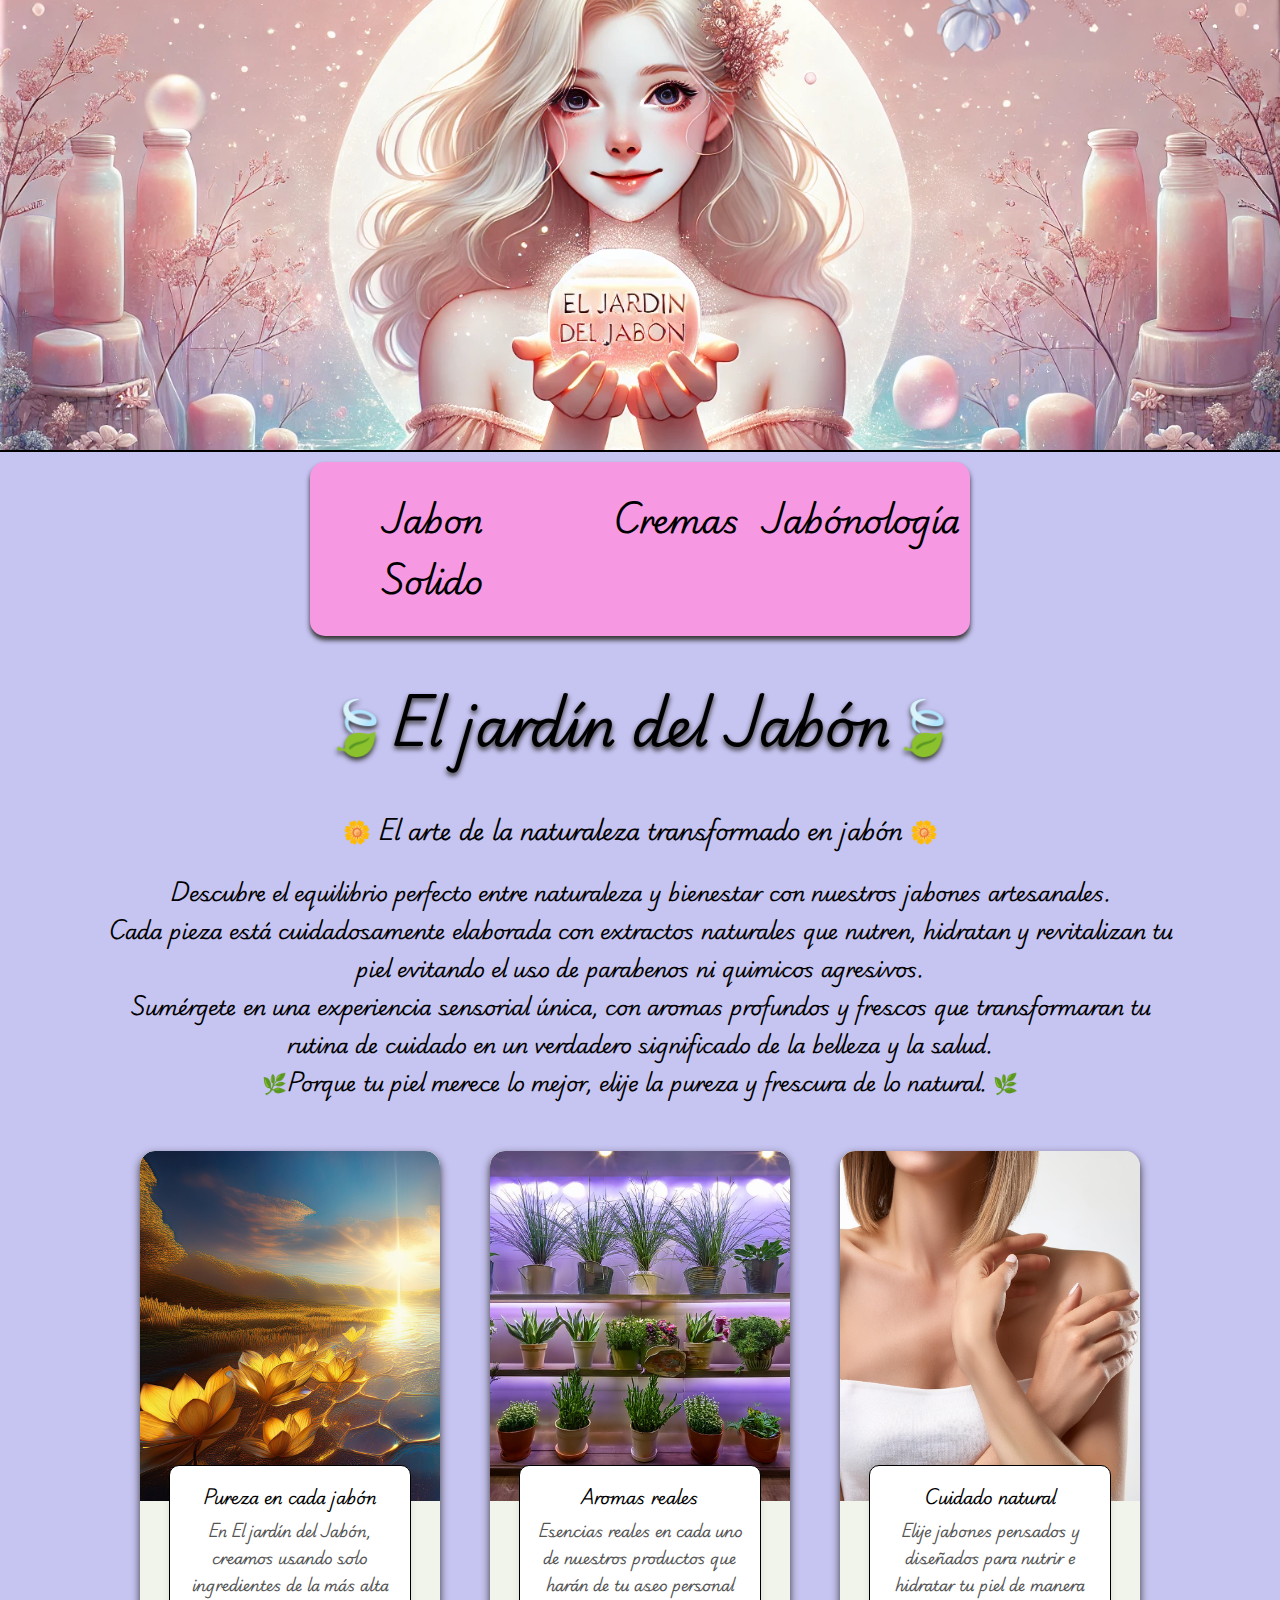
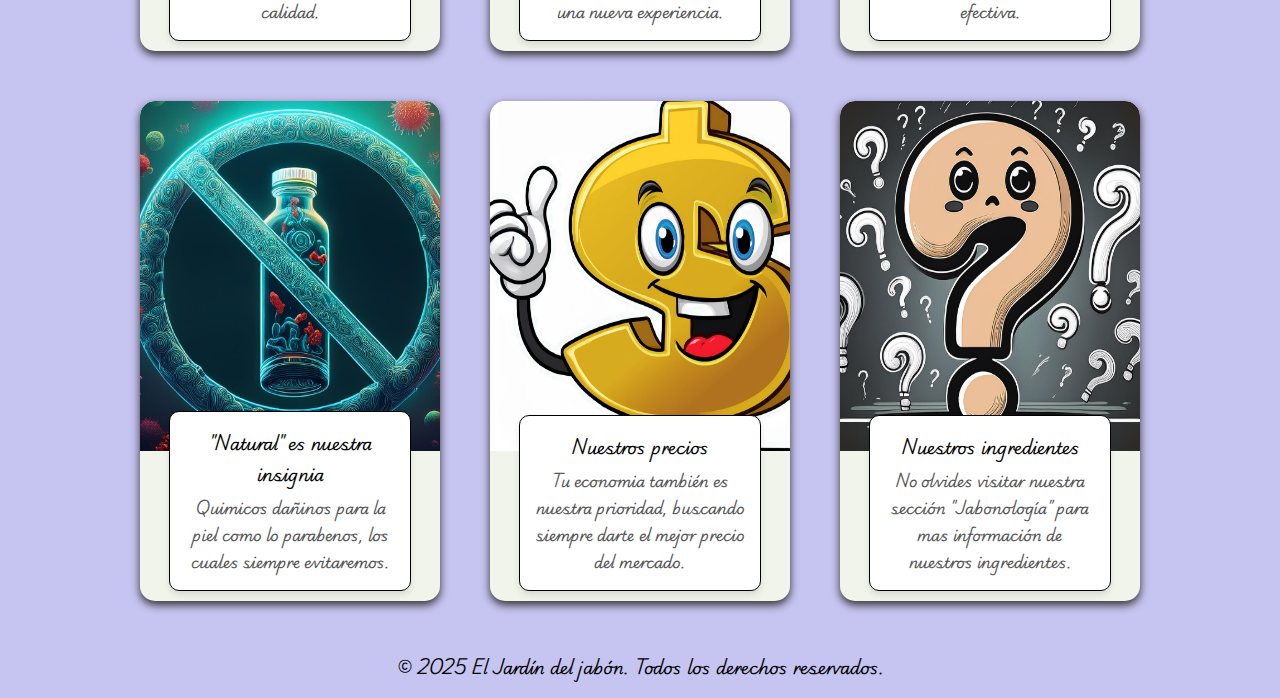
<file: index.html>
<!DOCTYPE html>
<html lang="en">
<head>
    <meta charset="UTF-8">
    <meta name="viewport" content="width=device-width, initial-scale=1.0">
    <link rel="stylesheet" href="estilos.css">
    <title>El Jardín del Jabón</title>
    <link rel="icon" href="/imagenes/favicon-32x32.png" type="image/png">
    <link rel="preconnect" href="https://fonts.googleapis.com">
    <link rel="preconnect" href="https://fonts.gstatic.com" crossorigin>
    <link href="https://fonts.googleapis.com/css2?family=Playwrite+AU+SA:wght@100..400&display=swap" rel="stylesheet">
    <link rel="preconnect" href="https://fonts.googleapis.com">
    <link rel="preconnect" href="https://fonts.gstatic.com" crossorigin>
    <link href="https://fonts.googleapis.com/css2?family=Playwrite+AU+SA:wght@100..400&family=Playwrite+IN:wght@100..400&display=swap" rel="stylesheet">
</head>
<body>

    <header>

    </header>

    <nav class="navbar">
        <button class="menu-toggle">☰</button>
        <ul class="nav-links">
            <li><a href="productos.html">Jabon Solido</a></li>
            <li><a href="cremas.html">Cremas</a></li>
            <li><a href="ingredientes.html">Jabónología</a></li>
            <!-- <li><a href="contacto.html">Contacto</a></li>   -->
        </ul>
    </nav>

    <section>
        <h1 class="inicio">&#x1F343;El jardín del Jabón&#x1F343;</h1>
        <h3 style="text-align: center; font-size: 1.4em;">&#x1F33C; El arte de la naturaleza transformado en jabón &#x1F33C;</h3>
        <p class="descripcion">Descubre el equilibrio perfecto entre naturaleza y bienestar con nuestros jabones 
        artesanales. <br>Cada pieza está cuidadosamente elaborada con extractos naturales que nutren, hidratan y 
        revitalizan tu piel evitando el uso de parabenos ni quimicos agresivos.
        <br>Sumérgete en una experiencia sensorial única, con aromas profundos y frescos que transformaran tu rutina de
        cuidado en un verdadero significado de la belleza y la salud.
        <br>&#x1F33F;Porque tu piel merece lo mejor, elije la pureza y frescura de lo natural. &#x1F33F;
        </p>
    </section>

    <body>
        <div class="product-grid">

            <div class="card">
                <img src="imagenes/pureza.png">
                <div class="text-box">
                    <h3>Pureza en cada jabón</h3>
                    <p>
                        En El jardín del Jabón, creamos usando solo ingredientes de la más alta calidad.
                    </p>
                </div>
            </div>

            <div class="card">
                <img src="imagenes/plantas.png">
                <div class="text-box">
                    <h3>Aromas reales</h3>
                    <p>Esencias reales en cada uno de nuestros productos que harán de tu aseo personal una nueva experiencia.
                    </p>
                </div>
            </div>

            <div class="card">
                <img src="imagenes/salud.png">
                <div class="text-box">
                    <h3>Cuidado natural</h3>
                    <p>Elije jabones pensados y diseñados para nutrir e hidratar tu piel de manera efectiva.
                    </p>
                </div>
            </div>

            <div class="card">
                <img src="imagenes/quimicos.png">
                <div class="text-box">
                    <h3>"Natural" es nuestra insignia</h3>
                    <p>
                Quimicos dañinos para la piel como lo parabenos, los cuales siempre evitaremos. 
                    </p>
                </div>
            </div>

            <div class="card">
                <img src="imagenes/money.png">
                <div class="text-box">
                    <h3>Nuestros precios</h3>
                    <p>Tu economia también es nuestra prioridad, buscando siempre darte el mejor precio del mercado.</p>
                </div>
            </div>

            <div class="card">
                <img src="imagenes/dudas.png">
                <div class="text-box">
                    <h3>Nuestros ingredientes</h3>
                    <p>No olvides visitar nuestra sección "Jabonología" para mas información de nuestros ingredientes.
                    </p>
                </div>
            </div>

        </div>
    </body>

    <footer class="footer">
        <p>&copy; 2025 El Jardín del jabón. Todos los derechos reservados.</p>
    </footer>

    <script src="codigo.js" defer></script>
</body>
</html>
</file>
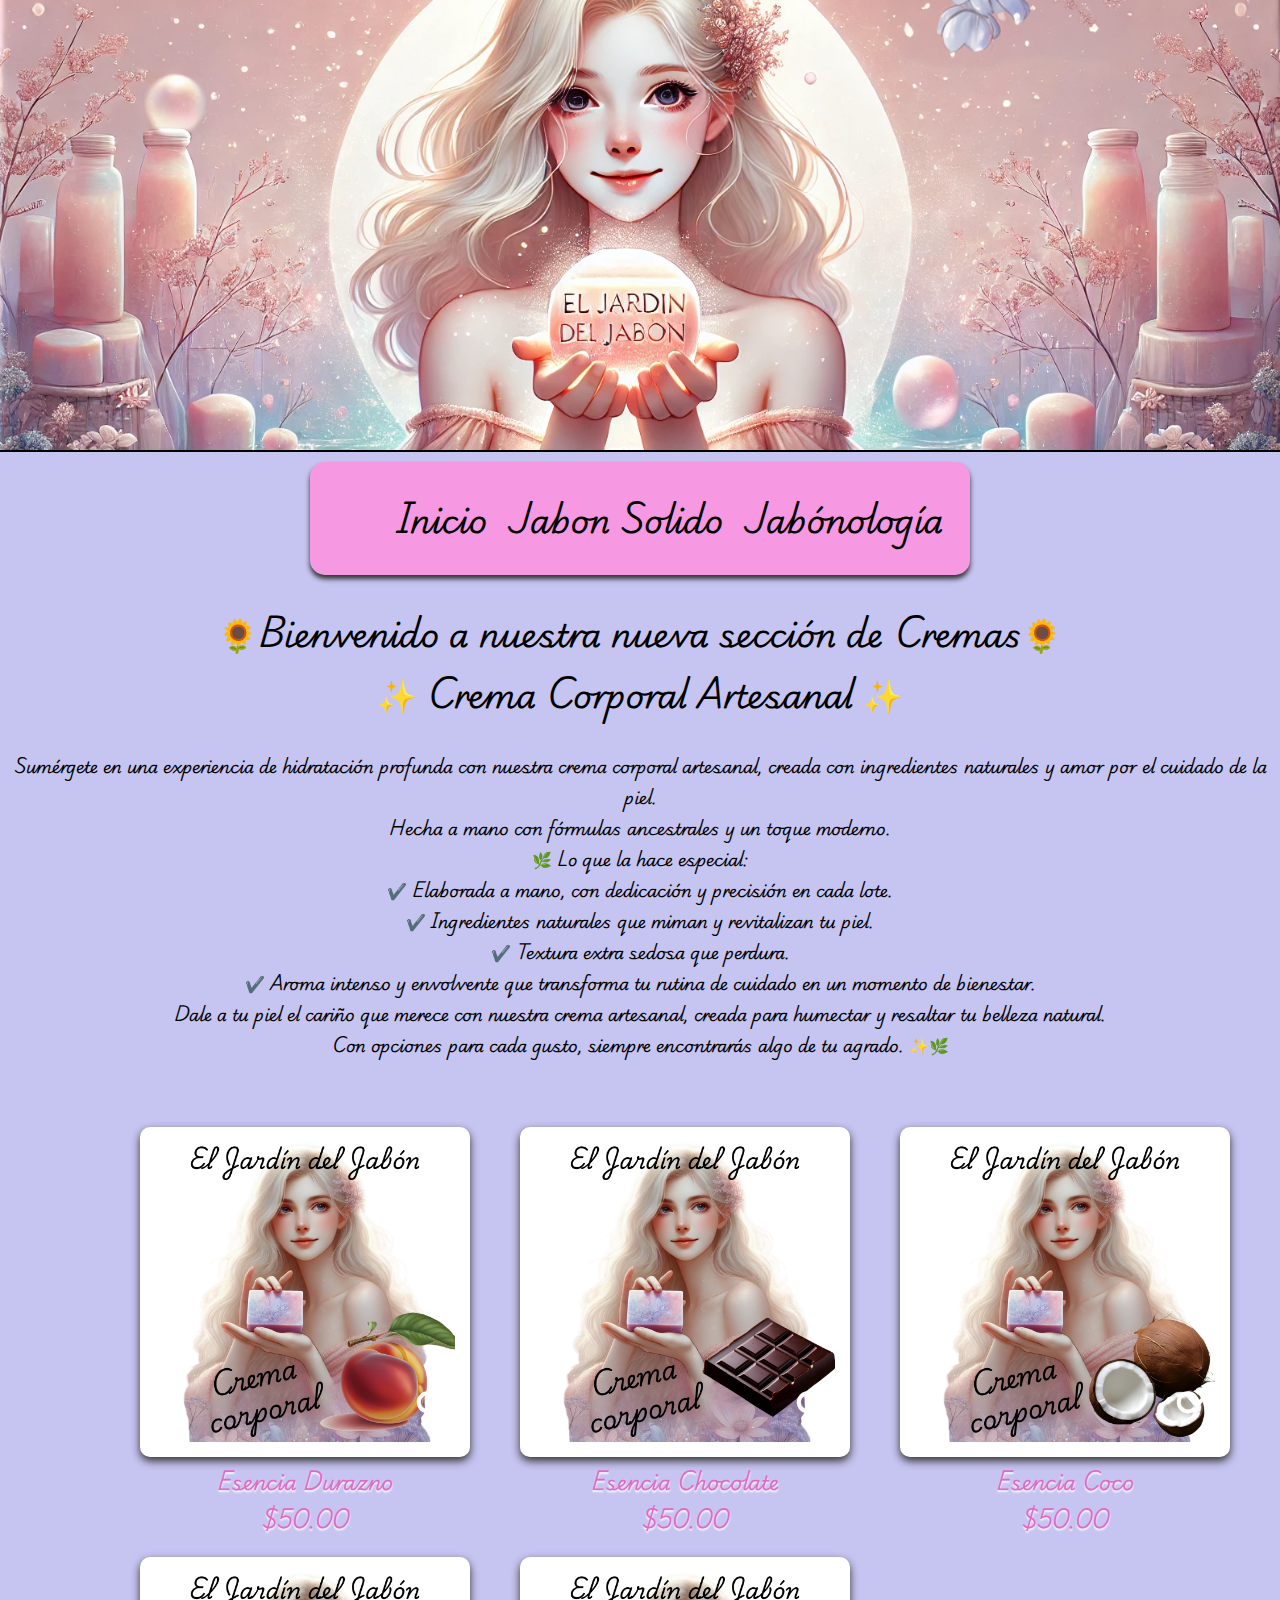
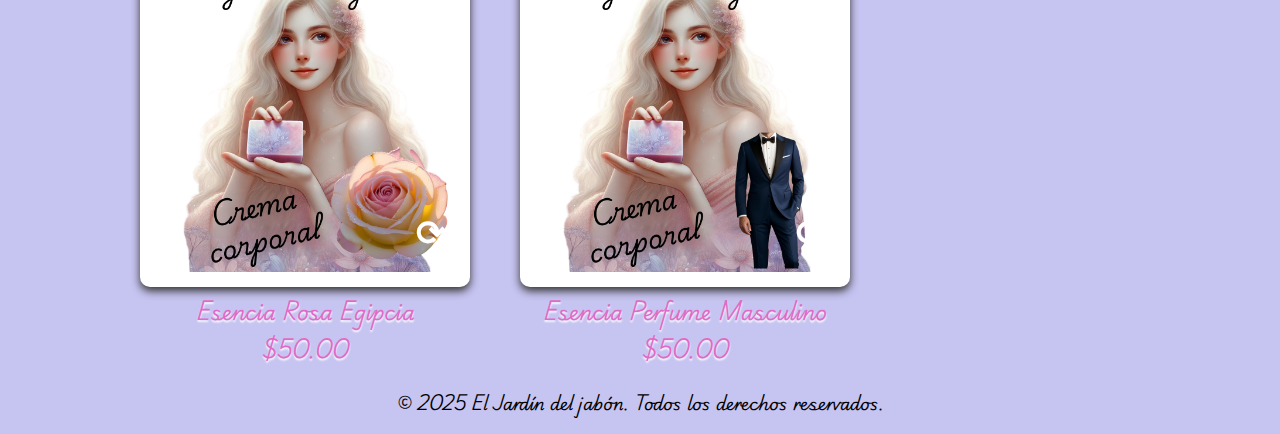
<file: cremas.html>
<!DOCTYPE html>
<html lang="en">
<head>
    <meta charset="UTF-8">
    <meta name="viewport" content="width=device-width, initial-scale=1.0">
    <link rel="stylesheet" href="estilos.css">
    <title>Cremas</title>
    <link rel="icon" href="/imagenes/favicon-32x32.png" type="image/png">
    <link rel="preconnect" href="https://fonts.googleapis.com">
    <link rel="preconnect" href="https://fonts.gstatic.com" crossorigin>
    <link href="https://fonts.googleapis.com/css2?family=Playwrite+AU+SA:wght@100..400&display=swap" rel="stylesheet">
    <link rel="preconnect" href="https://fonts.googleapis.com">
    <link rel="preconnect" href="https://fonts.gstatic.com" crossorigin>
    <link href="https://fonts.googleapis.com/css2?family=Playwrite+AU+SA:wght@100..400&family=Playwrite+IN:wght@100..400&display=swap" rel="stylesheet">
</head>
<body>
    <header>

    </header>

    <nav class="navbar">
        <button class="menu-toggle">☰</button>
        <ul class="nav-links">
            <li><a href="index.html">Inicio</a></li>
            <li><a href="productos.html">Jabon Solido</a></li>
            <li><a href="ingredientes.html">Jabónología</a></li>
        </ul>
    </nav>

    <section>
        <h2 style="text-align: center; font-size: 2rem;">
            &#x1F33B;Bienvenido a nuestra nueva sección de Cremas&#x1F33B; <br>
            ✨ Crema Corporal Artesanal ✨</h2>
        <p style="text-align: center; font-weight: bold;">

            Sumérgete en una experiencia de hidratación profunda con nuestra crema corporal artesanal, creada con 
            ingredientes naturales y amor por el cuidado de la piel. <br> Hecha a mano con fórmulas ancestrales y un toque 
            moderno.

            <br> 🌿 Lo que la hace especial: <br>
            ✔️ Elaborada a mano, con dedicación y precisión en cada lote. <br>
            ✔️ Ingredientes naturales que miman y revitalizan tu piel. <br>
            ✔️ Textura extra sedosa que perdura. <br>
            ✔️ Aroma intenso y envolvente que transforma tu rutina de cuidado en un momento de bienestar. <br>

            Dale a tu piel el cariño que merece con nuestra crema artesanal, creada para humectar y resaltar 
            tu belleza natural. <br>
            Con opciones para cada gusto, siempre encontrarás algo de tu agrado. ✨🌿
        </p>
    </section> <br>


    <div class="product-grid">

        <div class="producto">
            <div class="product-image" onclick="flipImage(this)">
                <img class="front" src="imagenes/durazno.png">
                <span class="flip-icon">&#x27F3;</span>
                <div class="back">
                    <p>
                        Ingredientes: <br>
                        Agua destilada. <br>
                        Aceite de almendra. <br>
                        Manteca de coco. <br>
                        Olilvem mil. <br>
                        Glicerina liquida 100% vegetal. <br>
                        Cosgar (conservador). <br>
                        Aceite esencial.
                    </p>
                </div>
            </div>
            <p class="product-name">
                Esencia Durazno
                <br> $50.00
            </p>
        </div>

        <div class="producto">
            <div class="product-image" onclick="flipImage(this)">
                <img class="front" src="imagenes/chocolate.png">
                <span class="flip-icon">&#x27F3;</span>
                <div class="back">
                    <p>
                        Ingredientes: <br>
                        Agua destilada. <br>
                        Aceite de almendra. <br>
                        Manteca de coco. <br>
                        Olilvem mil. <br>
                        Glicerina liquida 100% vegetal. <br>
                        Cosgar (conservador). <br>
                        Aceite esencial.
                    </p>
                </div>
            </div>
            <p class="product-name">
                Esencia Chocolate
                <br> $50.00
            </p>
        </div>

        <div class="producto">
            <div class="product-image" onclick="flipImage(this)">
                <img class="front" src="imagenes/coco.png">
                <span class="flip-icon">&#x27F3;</span>
                <div class="back">
                    <p>
                        Ingredientes: <br>
                        Agua destilada. <br>
                        Aceite de almendra. <br>
                        Manteca de coco. <br>
                        Olilvem mil. <br>
                        Glicerina liquida 100% vegetal. <br>
                        Cosgar (conservador). <br>
                        Aceite esencial.
                    </p>
                </div>
            </div>
            <p class="product-name">
                Esencia Coco
                <br> $50.00
            </p>
        </div>

        <div class="producto">
            <div class="product-image" onclick="flipImage(this)">
                <img class="front" src="imagenes/rosaegipcia.png">
                <span class="flip-icon">&#x27F3;</span>
                <div class="back">
                    <p>
                        Ingredientes: <br>
                        Agua destilada. <br>
                        Aceite de almendra. <br>
                        Manteca de coco. <br>
                        Olilvem mil. <br>
                        Glicerina liquida 100% vegetal. <br>
                        Cosgar (conservador). <br>
                        Aceite esencial.
                    </p>
                </div>
            </div>
            <p class="product-name">
                Esencia Rosa Egipcia
                <br> $50.00
            </p>
        </div>

        <div class="producto">
            <div class="product-image" onclick="flipImage(this)">
                <img class="front" src="imagenes/caballeros.png">
                <span class="flip-icon">&#x27F3;</span>
                <div class="back">
                    <p>
                        Ingredientes: <br>
                        Agua destilada. <br>
                        Aceite de almendra. <br>
                        Manteca de coco. <br>
                        Olilvem mil. <br>
                        Glicerina liquida 100% vegetal. <br>
                        Cosgar (conservador). <br>
                        Aceite esencial.
                    </p>
                </div>
            </div>
            <p class="product-name">
                Esencia Perfume Masculino
                <br> $50.00
            </p>
        </div>

    </div>

    <footer class="footer">
        <p>&copy; 2025 El Jardín del jabón. Todos los derechos reservados.</p>
    </footer>

    <script src="codigo.js" defer></script>
</body>
</html>
</file>
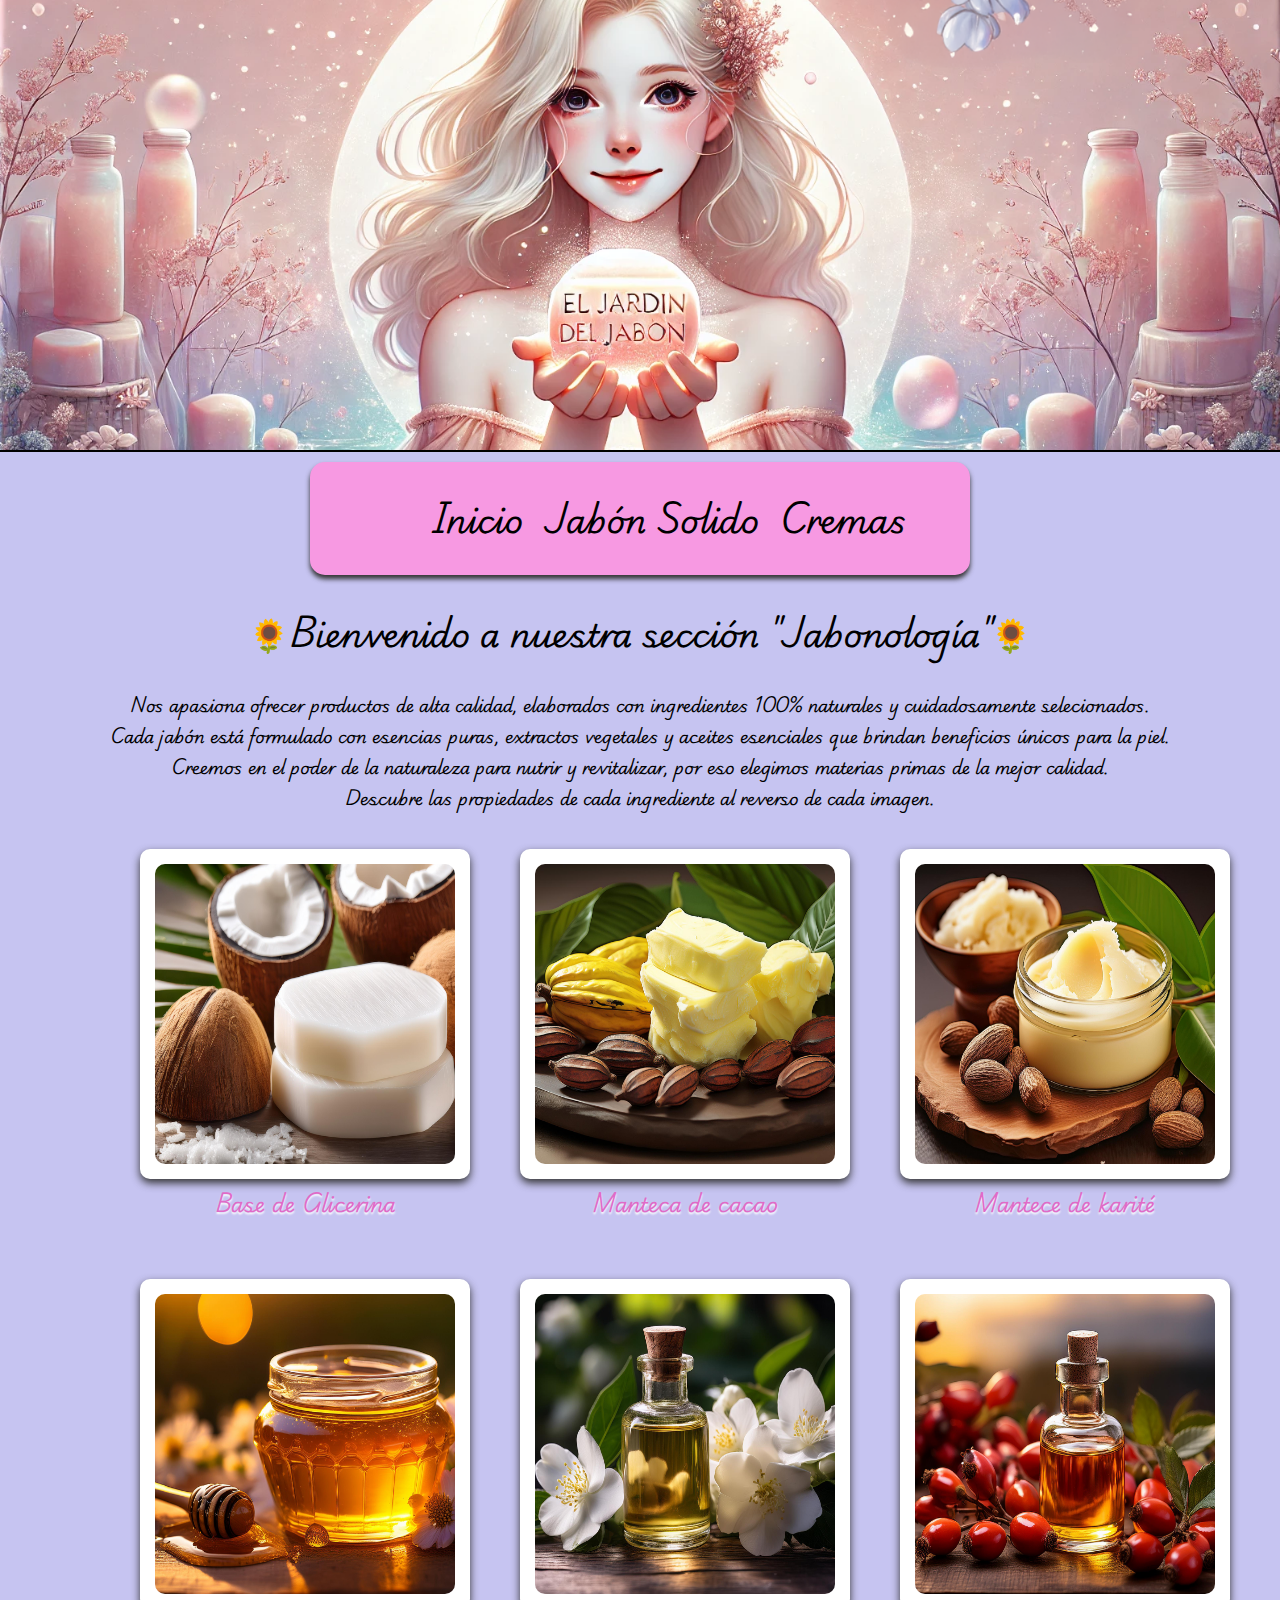
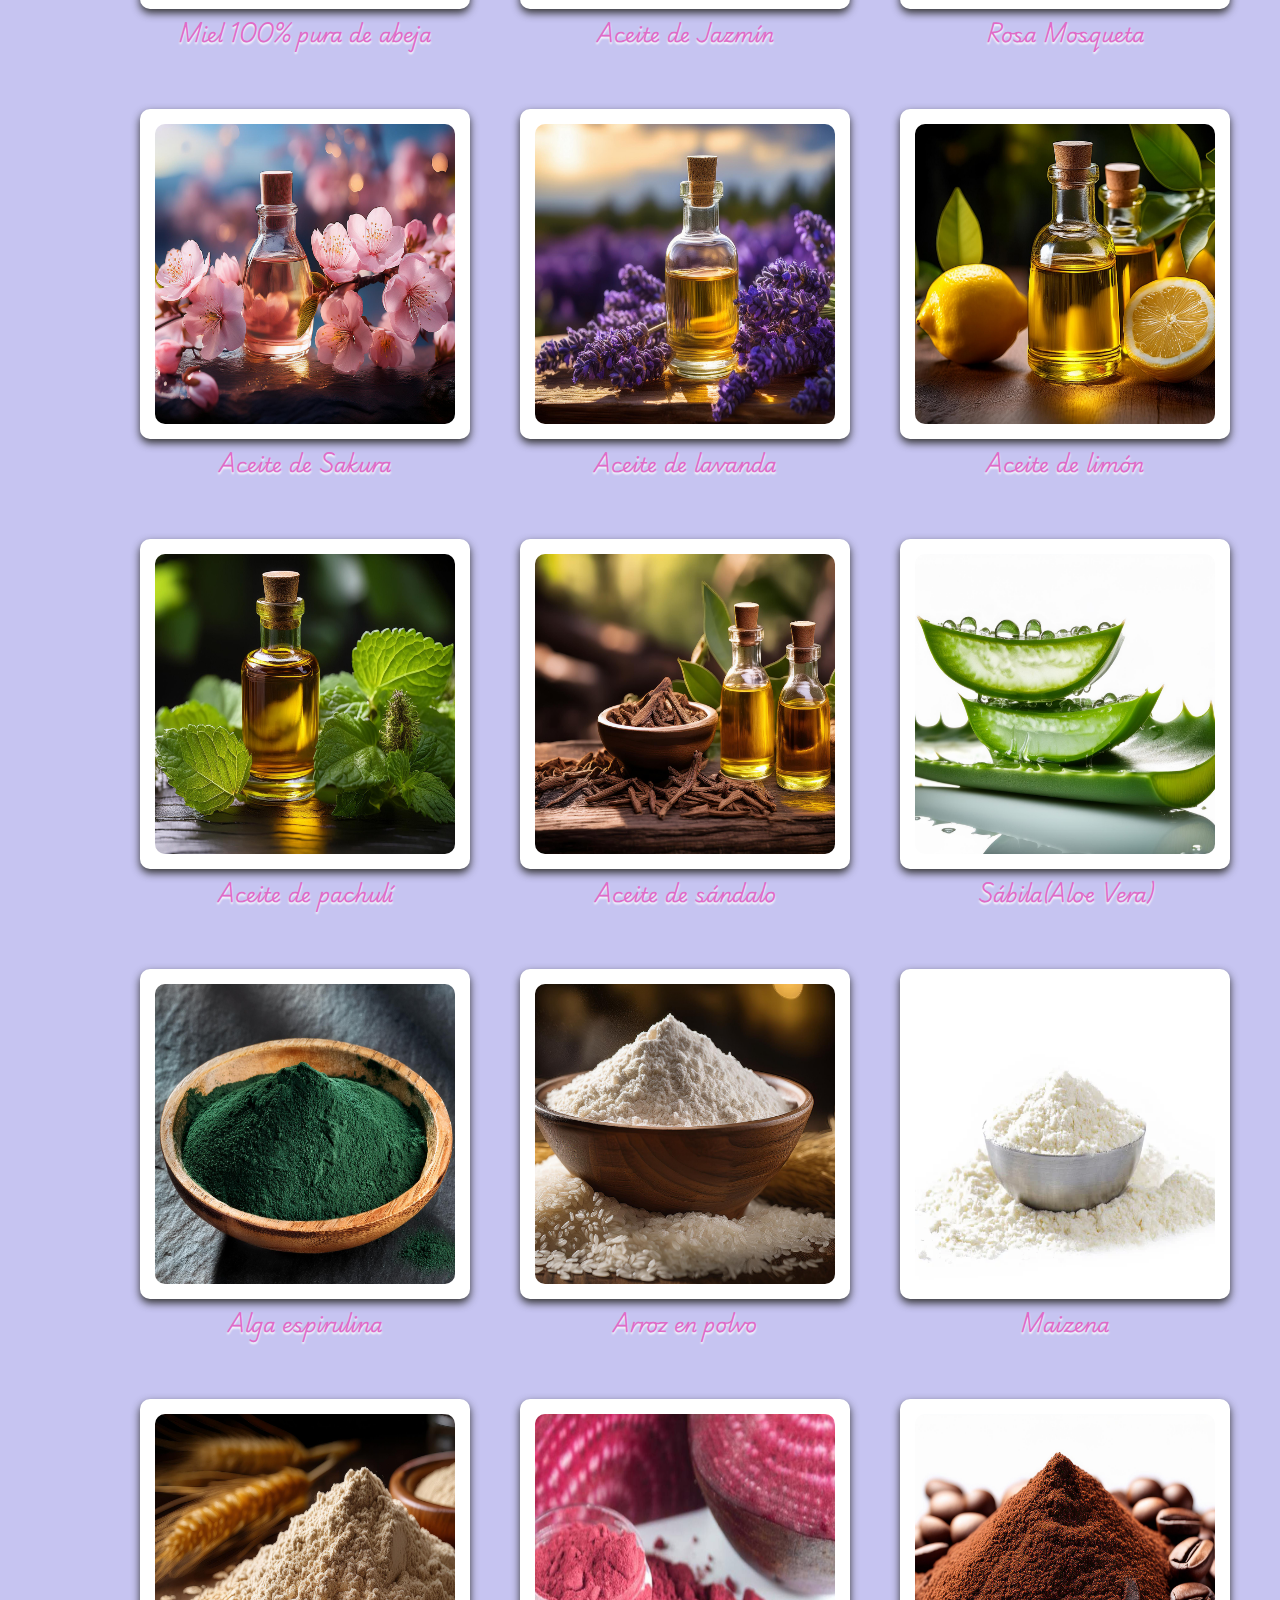
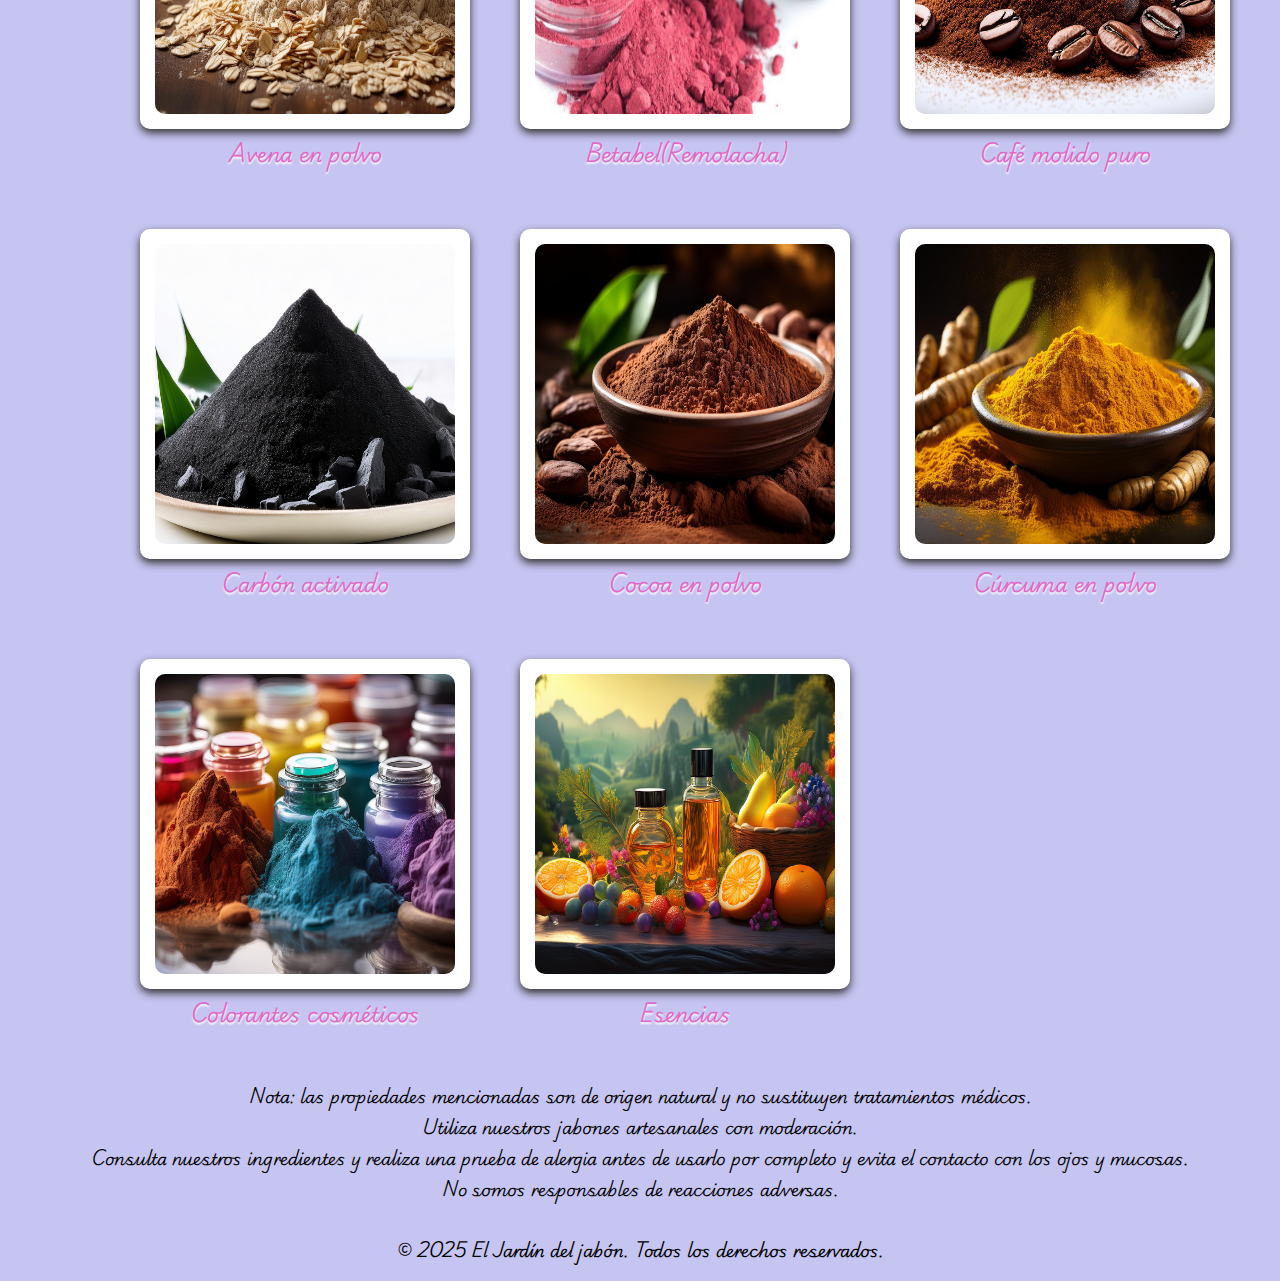
<file: ingredientes.html>
<!DOCTYPE html>
<html lang="en">
<head>
    <meta charset="UTF-8">
    <meta name="viewport" content="width=device-width, initial-scale=1.0">
    <title>Jabonología</title>
    <link rel="stylesheet" href="estilos.css">
    <link rel="icon" href="/imagenes/favicon-32x32.png" type="image/png">
    <link rel="preconnect" href="https://fonts.googleapis.com">
    <link rel="preconnect" href="https://fonts.gstatic.com" crossorigin>
    <link href="https://fonts.googleapis.com/css2?family=Playwrite+AU+SA:wght@100..400&display=swap" rel="stylesheet">
    <link rel="preconnect" href="https://fonts.googleapis.com">
    <link rel="preconnect" href="https://fonts.gstatic.com" crossorigin>
    <link href="https://fonts.googleapis.com/css2?family=Playwrite+AU+SA:wght@100..400&family=Playwrite+IN:wght@100..400&display=swap" rel="stylesheet">
</head>
<body>

    <header>

    </header>

    <nav class="navbar">
        <button class="menu-toggle">☰</button>
        <ul class="nav-links">
            <li><a href="index.html">Inicio</a></li>
            <li><a href="productos.html">Jabón Solido</a></li>
            <li><a href="cremas.html">Cremas</a></li>
            <!-- <li><a href="contacto.html">Contacto</a></li> -->
        </ul>
    </nav>

    <section>
        <h2 style="text-align: center; font-size: 2rem;">
            &#x1F33B;Bienvenido a nuestra sección "Jabonología"&#x1F33B;</h2>
        <p style="text-align: center;">
            Nos apasiona ofrecer productos de alta calidad, elaborados con ingredientes 100% naturales
            y cuidadosamente selecionados. <br> Cada jabón está formulado con esencias puras, extractos vegetales
            y aceites esenciales que brindan beneficios únicos para la piel. <br> Creemos en el poder de la naturaleza
            para nutrir y revitalizar, por eso elegimos materias primas de la mejor calidad. <br> Descubre las propiedades
            de cada ingrediente al reverso de cada imagen.
        </p>
    </section>

    <div class="product-grid">
        <div class="producto">   <!--1 - 21 -->
            <div class="product-image" onclick="flipImage(this)">
                <img class="front" src="imagenes/glicerina.png">
                <div class="back">
                    <p>Blanca o traslucida. <br> Ademas de mantener la hidratación y retener la humedad la base de glicerina no contiene productos quimicos
                        agresivos, es una excelente alternativa a los jabones tradicionales, por otro lado ayuda a regular el pH lo 
                        cual es crucial para una piel sana.
                    </p>
                </div>
            </div>
            <p class="product-name">Base de Glicerina</p>
        </div>

        <div class="producto">   <!--9 - 21 -->
            <div class="product-image" onclick="flipImage(this)">
                <img class="front" src="imagenes/cacao.png">
                <div class="back">
                    <p><br><br>Extraída de las semillas del cacao, nutre y protege contra la resequedad en la piel
                        en profundidad manteniendola suave y elástica. <br> Un aditivo perfecto en algunas de 
                        nuestras opciones disponibles.
                    </p>
                </div>
            </div>
            <p class="product-name">Manteca de cacao</p>
        </div>

            <div class="producto">   <!--13 - 21 -->
                <div class="product-image" onclick="flipImage(this)">
                    <img class="front" src="imagenes/karite.png">
                    <div class="back">
                        <p><br>La manteca de karité proviene de las nueces del árbol de karité africano. <br>
                            Ayuda a minimizar la aparición de estrías y mejora las cicatrices, mejora la elasticidad y suavidad de la piel,
                            forma una película que aporta una protección adicional.
                        </p>
                    </div>
                </div>
                <p class="product-name">Mantece de karité</p>
            </div>

            <div class="producto">   <!--15 - 21 -->
                <div class="product-image" onclick="flipImage(this)">
                    <img class="front" src="imagenes/mielpura.png">
                    <div class="back">
                        <p><br><br> Su contenido de vitaminas y minerales ayuda eliminar celulas muertas, contiene antioxidantes, es un 
                            anti-séptico natural, perfecta para piel sensible.
                        </p>
                    </div>
                </div>
                <p class="product-name">Miel 100% pura de abeja</p>
            </div>

        <div class="producto">   <!--2 - 21 -->
            <div class="product-image" onclick="flipImage(this)">
                <img class="front" src="imagenes/jazminpng.png">
                <div class="back">
                    <p> <br>
                        El aroma del jazmín tiene propiedades relajantes y puede ayudar a reducir el estrés y la ansiedad. 
                        La aplicación de aceite esencial de jazmín en la piel no solo proporciona beneficios físicos, sino 
                        también puede contribuir a mejorar el bienestar emocional.
                    </p>
                </div>
            </div>
            <p class="product-name">Aceite de Jazmín</p>
        </div>

        <div class="producto">   <!--3 - 21 -->
            <div class="product-image" onclick="flipImage(this)">
                <img class="front" src="imagenes/mosqueta.png">
                <div class="back">
                    <p>
                        El aceite de rosa mosqueta es rico en ácidos grasos insaturados, ácido linoleico y linolénico, todos 
                        participan en los procesos biológicos relacionados con la regeneración celular, haciendo de este aceite un gran aliado en 
                        los procesos de cicatrización de marcas de acné o cualquier tipo de cicatrices.
                    </p>
                </div>
            </div>
            <p class="product-name">Rosa Mosqueta</p>
        </div>

        <div class="producto">   <!--4 - 21 -->
            <div class="product-image" onclick="flipImage(this)">
                <img class="front" src="imagenes/sakura.png">
                <div class="back">
                    <p><br>El aceite de Sakura ofrece beneficios como hidratación y suavidad para la piel, protección 
                        contra el sol, reducción del estrés y ansiedad, mejora del sueño, alivio del dolor, 
                        además de sus propiedades antiinflamatorias.
                     </p>
                </div>
            </div>
            <p class="product-name">Aceite de Sakura</p>
        </div>

        <div class="producto">   <!--14 - 21 -->
            <div class="product-image" onclick="flipImage(this)">
                <img class="front" src="imagenes/lavanda.png">
                <div class="back">
                    <p><br><br>El aceite de lavanda ofrece beneficios como reducción del estrés y ansiedad, 
                        mejora del sueño, alivio del dolor y la inflamación, calmante para la piel irritada, 
                        y propiedades antifúngicas.
                    </p>
                </div>
            </div>
            <p class="product-name">Aceite de lavanda</p>
        </div>

        <div class="producto">
            <div class="product-image" onclick="flipImage(this)">
                <img class="front" src="imagenes/limon.png">
                <div class="back">
                    <p><br>El aceite de limón ofrece beneficios como limpieza y desinfección de la piel, 
                        reducción de la aparición de poros y acné, mejora de la circulación sanguínea, 
                        refrescante y tonificante con propiedades antibacterianas.
                    </p>
                </div>
            </div>
            <p class="product-name">Aceite de limón</p>
        </div>

        <div class="producto">   <!--16 - 21 -->
            <div class="product-image" onclick="flipImage(this)">
                <img class="front" src="imagenes/pachuli.png">
                <div class="back">
                    <p><br>El aceite de pachulí proveniente de Asía y extraído de las hojas del árbol de pachulí 
                        (Pogostemon cablin), contiene propiedades antibacterianas y antifúngicas, además de hidratar
                        y ayudar a la reducción de la aparición de las arrugas.

                    </p>
                </div>
            </div>
            <p class="product-name">Aceite de pachulí</p>
        </div>

        <div class="producto">   <!--20 - 21 -->
            <div class="product-image" onclick="flipImage(this)">
                <img class="front" src="imagenes/sandalo.png">
                <div class="back">
                    <p>
                    El aceite de sándalo proveniente de India y Australia, extraído de la madera del árbol de 
                    sándalo (Santalum album), contiene propiedades como reducción de la aparición de arrugas, y 
                    además es conocido por sus propiedades afrodisíacas.
                </p>
                </div>
            </div>
            <p class="product-name">Aceite de sándalo</p>
        </div>

        <div class="producto">   <!--5 - 21 -->
            <div class="product-image" onclick="flipImage(this)">
                <img class="front" src="imagenes/sabila.png">
                <div class="back">
                    <p><br>La pulpa de sábila extraída de las hojas de la planta de sábila (Aloe barbadensis)
                        Calma e hidrata la piel, reduce la inflamación y el dolor, contiene propiedades antibacterianas 
                        y antifúngicas además de ayudar a la elasticidad.
                    </p>
                </div>
            </div>
            <p class="product-name">Sábila(Aloe Vera)</p>
        </div>

        <div class="producto">   <!--6 - 21 -->
            <div class="product-image" onclick="flipImage(this)">
                <img class="front" src="imagenes/alga.png">
                <div class="back">
                    <p><br>La alga espirulina, son algas microscópicas de agua dulce, cultivadas en todo el mundo
                        beneficiosa en proteínas, vitaminas y minerales, además de contener antioxidantes
                        será un excelente aditivo para tu piel.
                    </p>
                </div>
            </div>
            <p class="product-name">Alga espirulina</p>
        </div>

        <div class="producto">   <!--6 - 21 -->
            <div class="product-image" onclick="flipImage(this)">
                <img class="front" src="imagenes/arroz.png">
                <div class="back">
                    <p><br>El arroz en polvo te ayudará a absorber el exceso de grasas y humedad además de suavizar la
                        piel reduciendo la aparición de poros y arrugas, 
                        agregando su efecto de luminosidad es perfecto para pieles sensibles.
                    </p>
                </div>
            </div>
            <p class="product-name">Arroz en polvo</p>
        </div>

        <div class="producto">   <!--19 - 21 -->
            <div class="product-image" onclick="flipImage(this)">
                <img class="front" src="imagenes/maizena.png">
                <div class="back">
                    <p><br>La maizena, también conocida como almidón de maíz, es un ingrediente que te ofrece
                        beneficios como ayudar controlar la producción de sebo, proteger la piel contra la irritación
                        y el enrojecimiento mantiendo la suavidad.
                    </p>
                </div>
            </div>
            <p class="product-name">Maizena</p>
        </div>

        <div class="producto">   <!--7 - 21 -->
            <div class="product-image" onclick="flipImage(this)">
                <img class="front" src="imagenes/avena.png">
                <div class="back">
                    <p><br>La avena en polvo te dará excelentes beneficios, hidrata y suaviza la piel, calma la irritación, 
                        protege la piel 
                        contra el estrés oxidativo, adecuado para pieles con problemas de eczema o dermatitis.
                    </p>
                </div>
            </div>
            <p class="product-name">Avena en polvo</p>
        </div>

        <div class="producto">   <!--8 - 21 -->
            <div class="product-image" onclick="flipImage(this)">
                <img class="front" src="imagenes/betabel.jpg">
                <div class="back">
                    <p><br>El betabel en polvo te proporciona propiedades antioxidantes, el estrés oxidativo, mejora
                        la circulación sanguínea y oxigenación de la piel, además de propiedades astringentes, da un
                        tono natural y saludable gracias a su contenido de betalainas.
                    </p>
                </div>
            </div>
            <p class="product-name">Betabel(Remolacha)</p>
        </div>

        <div class="producto">   <!--10 - 21 -->
            <div class="product-image" onclick="flipImage(this)">
                <img class="front" src="imagenes/cafeing.png">
                <div class="back">
                    <p><br>El café en grano es un exfoliante conteniendo antioxidantes, mejora la circulación sanguínea,
                        ayuda a reducir la aparición de ojeras y bolsas debajo de los ojos con propiedades astringentes
                        reduce la aparición de poros dando un tono más uniforme a la piel.
                    </p>
                </div>
            </div>
            <p class="product-name">Café molido puro</p>
        </div>

        <div class="producto">   <!--11 - 21 -->
            <div class="product-image" onclick="flipImage(this)">
                <img class="front" src="imagenes/ingredientecarbon.png">
                <div class="back">
                    <p><br>El carbón activado te ayudará a absorber y eliminar toxinas, eliminar impurezas, reduce la aparición
                        de poros y controlar la producción de sebo, con propiedades antibacterianas será
                        tu ayudante perfecto para tratar el acné.
                    </p>
                </div>
            </div>
            <p class="product-name">Carbón activado</p>
        </div>

        <div class="producto">   <!--12 - 21 -->
            <div class="product-image" onclick="flipImage(this)">
                <img class="front" src="imagenes/cocoa.png">
                <div class="back">
                    <p><br>La cocoa en polvo es rica en antioxidantes, proteje la piel contra el estrés oxidativo, ayuda
                        a hidratar y suavizar la piel, con propiedades antiinflamatorias también ayuda a las pieles 
                        sensibles dando un tono más uniforme y saludable. 
                    </p>
                </div>
            </div>
            <p class="product-name">Cocoa en polvo</p>
        </div>

        <div class="producto">   <!--13 - 21 -->
            <div class="product-image" onclick="flipImage(this)">
                <img class="front" src="imagenes/curcuma.png">
                <div class="back">
                    <p>La curcuma en polvo, una potente aliada, conteniendo vitamina C, vitamina E,
                        vitamina K, además de también contener minerales como el potasio, magnesio y el hierro, todos
                        en conjunto mejoran la producción de colageno, antioxidantes y la circulación sanguínea. 
                    </p>
                </div>
            </div>
            <p class="product-name">Cúrcuma en polvo</p>
        </div>

            <div class="producto">   <!--17 - 21 -->
                <div class="product-image" onclick="flipImage(this)">
                    <img class="front" src="imagenes/colorantes.png">
                    <div class="back">
                        <p><br>Los colorantes cosméticos, obtenidos a partir de minerales y/o ingredientes naturales,
                            dan color sin alterar la composición del jabón, cuidadosamente seleccionados y minimizando
                            su uso.
                        </p>
                    </div>
                </div>
                <p class="product-name">Colorantes cosméticos</p>
            </div>

            <div class="producto">   <!--18 - 21 -->
                <div class="product-image" onclick="flipImage(this)">
                    <img class="front" src="imagenes/esencias.png">
                    <div class="back">
                        <p><br><br>Las esencias, derivadas de plantas, frutas y flores, aportan sus
                            fragancias y beneficios terapéuticos dando ese extra en cada pieza.
                        </p>
                    </div>
                </div>
                <p class="product-name">Esencias</p>
            </div>

    </div>

        <h4 style="text-align: center; font-weight: 350;">
            Nota: las propiedades mencionadas son de origen natural y no sustituyen tratamientos médicos. <br>
            Utiliza nuestros jabones artesanales con moderación. <br> Consulta nuestros ingredientes y realiza una prueba
            de alergia antes de usarlo por completo y evita el contacto con los ojos y mucosas. <br> 
            No somos responsables de reacciones adversas. 
        </h4>

    <footer>
        <p>&copy; 2025 El Jardín del jabón. Todos los derechos reservados.</p>
    </footer>
    <script src="codigo.js" defer></script>
</body>
</html>
</file>
<file: estilos.css>
body {
  background-color: #C6C4F1;    /* C6C4F1 D9D7F7 E2E0F9   */
    font-family: "Playwrite AU SA", serif;
    margin: 0;
    padding: 0;
}

header {
    background-image: url('/imagenes/fondo.png');
    background-size: cover;
    background-position: center;
    height: 450px;
    display: flex;
    justify-content: center;
    align-items: center;
    border-bottom: 2px solid black;
    margin-bottom: 10px;
}

/*  NAVBAR */

.navbar {
  display: flex;
  justify-content: space-evenly;
  align-items: center;
  padding: 10px 10px;
  background-color: #f799e2;
  color: #333333;
  width: 50%;
  top: 0;
  z-index: 1000;
  margin:  0 auto;
  border-radius: 15px;
  box-shadow: 0 4px 5px #333;
}

.nav-links {
  list-style: none;
  display: flex;
}

.nav-links li {
  margin-left: 20px;
}

.nav-links a {
  color: black;
  text-decoration: none;
  font-size: 2em;
  transition: 0.9s;
}

.nav-links a:hover {
  color: aqua;
}

h1 {
  text-align: center;
  font-size: 3.3rem;
  text-shadow: 0 3px 5px #333;
}

.descripcion {
  text-align: center;
  width: 85%;
  margin: 0 auto;
  margin-bottom: 30px;
  font-size: 20px;
}

/*  whatsapp */
.whatsapp {
  position: fixed;
  bottom: 20px;
  right: 20px;
  background-color: #25d366;
  color: white;
  text-decoration: none;
  font-size: 16px;
  padding: 10px 15px;
  border-radius: 50px;
  box-shadow: 0 4px 6px rgba(0, 0, 0, 0.1);
  display: flex;
  align-items: center;
  gap: 8px;
  font-weight: bold;
}

.whatsapp img {
  width: 30px;
  height: 30px;
}

/* PRODUCTOS */

.product-grid {
  display: grid;
  grid-template-columns: repeat(3, 1fr);
  gap: 50px;
  padding: 20px;
  max-width: 1000px;
  margin:  0 auto;
}

.producto {
  width: 300px;
  height: 300px;
  margin-bottom: 50px;
  padding: 15px;
  gap: 50;
  border-radius: 10px;
  background-color: white;
  box-shadow: 0 4px 8px #333;
}

.product-image {
  width: 100%;
  height: 300px;
  aspect-ratio: 1 / 1;
  border-radius: 10px;
  transform-style: preserve-3d;
  transition: transform 0.6s;
}

.product-image img {
  width: 100%;
  height: 100%;
  object-fit: fill;
  backface-visibility: hidden;
  border-radius: 10px;
  position: absolute;
}

.flip-icon {
  position: absolute;
  bottom: 10px;
  right: 10px;
  font-size: 35px;
  color: white;
  cursor: pointer;
  transition: transform 0.3s ease;
  font-weight: bold;
}

.back {
  background: white;
  color: black;
  display: flex;
  align-items: center;
  justify-content: center;
  padding: 15px;
  font-size: 14px;
  text-align: center;
  font-weight: bold;
  border-radius: 8px;
  transform: rotateY(180deg);
  backface-visibility: hidden;
}

.product-image.flipped {
  transform: rotateY(180deg);
}

.product-name {
  font-size: 20px;
  margin-top: 20px;
  font-weight: bold;
  text-align: center;
  color: #e06bc7;
  text-shadow: 0 2px 2px white;
}

/* /////////////////// tres caras ////////////////////// */

/* .producto2 {
  width: 300px;
  height: 300px;
  perspective: 1000px;
  text-align: center;
  margin-bottom: 60px;
  gap: 50px;
}

.producto2-container {
  width: 100%;
  height: 100%;
  position: relative;
  transform-style: preserve-3d;
  transition: transform 0.8s;
}

.cara {
  width: 100%;
  max-width: 350px;
  height: auto;
  position: absolute;
  backface-visibility: hidden;
  display: flex;
  align-items: center;
  justify-content: center;
  flex-direction: column;
  border-radius: 10px;
  background: white;
  padding: 10px;
  word-wrap: break-word;
  overflow: hidden;
  box-shadow: 0 4px 8px #333;
}

.front img {
  width: 100%;
  height: 300px;
  object-fit: cover;
  border-radius: 10px;
}

.front {
  transform: rotateY(0deg);
}

.back2 {
  transform: rotateY(180deg);
  background: #ddd;
}

.extra {
  position: absolute;
  width: 100%;
  height: 100%;
  background: white;
  padding: 10px;
  border-radius: 10;
  opacity: 0;
  transform: scale(0.8);
  transition: opacity 0.5s ease, transform 0.3s ease;
  z-index: -1;
}

.extra.show {
  opacity: 1;
  transform: scale(1);
  z-index: 1;
}

button {
  margin-top: 10px;
  padding: 4px 8px;
  background: #007BFF;
  color: white;
  border: none;
  border-radius: 5px;
  cursor: pointer;
}

button:hover {
  background: #0056b3;
} */

/* //////////////////////////////////////// */

.card {
  position: relative;
  width: 100%;
  height: 500px;
  max-width: 500px;
  border-radius: 15px;
  overflow: hidden;
  background-color: #f0f4eb;
  box-shadow: 0 4px 8px #333;
}

.card img {
  width: 100%;
  height: 350px;
  display: block;
  border-radius: 15px 15px 0 0;
}

.text-box {
  position: absolute;
  bottom: 10px;
  left: 50%;
  transform: translateX(-50%);
  width: 70%;
  background: white;
  padding: 15px;
  border-radius: 10px;
  border: 0.5px solid black;
  box-shadow: 0 4px 6px rgba(0, 0, 0, 0.1);
  text-align: center;
}

.text-box h3 {
  margin: 0;
  font-size: 1em;
  font-weight: bold;
}

.text-box p {
  margin: 5px 0 0;
  font-size: 0.9em;
  color: #555;
}

footer {
  text-align: center;
  margin-top: 30px;
  color: black;
}

/* Ajustes generales para pantallas pequeñas */

@media (min-width: 769px) {
  .menu-toggle {
    display: none;
  }
}

@media (max-width: 768px) {
  header {
      height: 300px;
      background-position: center;
  }

  .navbar {
    display: flex;
    flex-direction: column;
    align-items: center;
    width: 100%;
    padding: 10px;
    position: relative;
  }

  .menu-toggle {
    background: none;
    border: none;
    font-size: 2rem;
    cursor: pointer;
    padding: 10px;
  }

  .nav-links {
    display: none; /* Oculto por defecto */
    flex-direction: column;
    align-items: center;
    width: 100%;
    background: none;
    padding: 10px;
    position: absolute;
    top: 50px;
    left: 0;
    right: 0;
  }

  .nav-links.active {
    display: flex; /* Se muestra cuando se activa */
  }

  .nav-links li {
    list-style: none;
    margin: 10px 0;
  }

  .nav-links a {
    display: block;
    padding: 10px 15px;
    text-decoration: none;
    background-color: #f799e2;
    color: white;
    border-radius: 5px;
    text-align: center;
    width: 80%;
  }

  .nav-links a:hover {
    background-color: #0056b3;
  }

  h1 {
      font-size: 2.5rem;
  }

  .descripcion {
      font-size: 18px;
      width: 90%;
  }

  .whatsapp {
      font-size: 14px;
      padding: 8px 12px;
  }

  .whatsapp img {
      width: 25px;
      height: 25px;
  }

  .product-grid {
      grid-template-columns: repeat(2, 1fr);
      gap: 30px;
  }

  .producto {
      width: 100%;
      height: auto;
  }

  .producto2 {
      width: 100%;
      height: auto;
  }

  .cara {
    max-width: 100%;
    min-height: auto;
  }

  .front img {
    width: 100%;
    height: auto;
    object-fit: contain;
  }

  .card {
      max-width: 90%;
      height: auto;
  }
}

@media (max-width: 480px) {
  header {
    width: 100%;
      height: 300px;
      background-position: center;
  }

  .inicio {
    text-align: center;
    font-size: 2rem;
  }

  .navbar {
    display: flex;
    flex-direction: column;
    align-items: center;
    width: 100%;
    padding: 10px;
    position: relative;
  }

  .menu-toggle {
    background: none;
    border: none;
    font-size: 2rem;
    cursor: pointer;
    padding: 10px;
  }

  .nav-links {
    display: none; /* Oculto por defecto */
    flex-direction: column;
    align-items: center;
    width: 100%;
    background: #f799e2;
    padding: 10px;
    position: absolute;
    top: 50px;
    left: 0;
    right: 0;
  }

  .nav-links.active {
    display: flex; /* Se muestra cuando se activa */
  }

  .nav-links li {
    list-style: none;
    margin: 10px 0;
  }

  .nav-links a {
    display: block;
    padding: 10px 15px;
    text-decoration: none;
    background-color: none;
    color: white;
    border-radius: 5px;
    text-align: center;
    width: 80%;
  }

  .nav-links a:hover {
    background-color: #0056b3;
  }

  h1 {
      font-size: 2.5rem;
  }

  .descripcion {
    justify-content: center;
    font-size: 18px;
    width: 90%;
  }

  .whatsapp {
      font-size: 14px;
      padding: 8px 12px;
  }

  .whatsapp img {
      width: 25px;
      height: 25px;
  }

  .product-grid {
    grid-template-columns: 1fr;
    gap: 30px;
  }

  .producto {
    justify-self: center;
    width: 90%;
    height: 400px;
  }

   .back {
    font-size: 1rem;
  }

  .producto2 {
      width: 100%;
      height: auto;
      margin-bottom: 20px;
  }

  .front img {
      height: auto;
  }

  .card {
    display: flex;
    flex-direction: column;
    align-items: center;
    text-align: center;
    max-width: 90%;
    margin: 0 auto;
  }

  .card img {
    width: 100%; 
    height: 400px; 
    border-radius: 10px;
  }

  .text-box {
    width: 100%;
    max-width: 300px;
    margin-top: 10px;
    padding: 10px;
    background: none;
    color: black;
    font-weight: bold;
  }

  .text-box h3 {
    font-size: 1.3em;
    margin-bottom: 5px;
  }

  .text-box p {
    font-size: 1em;
  }  
}
</file>
